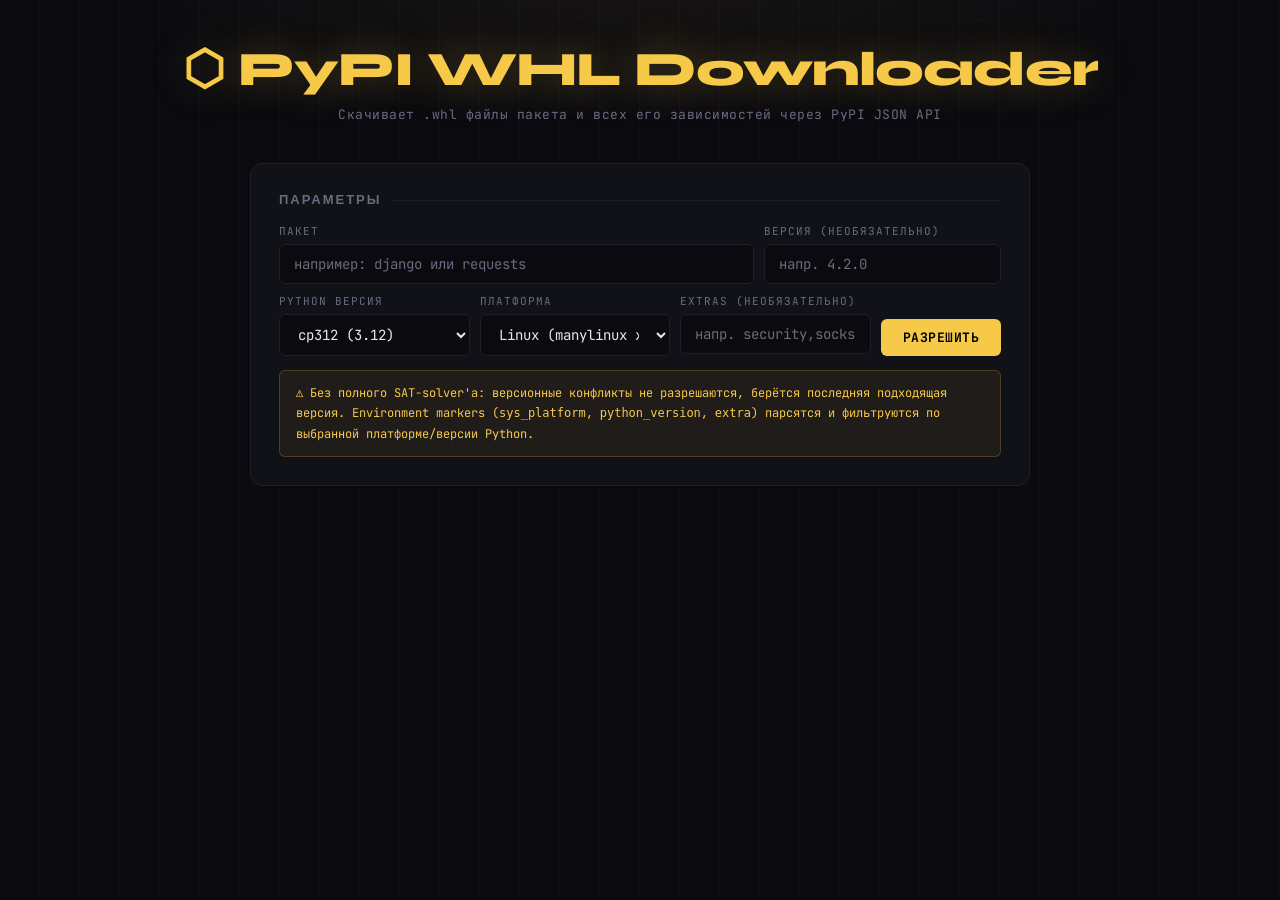
<file: pypi-downloader-1.html>
<!DOCTYPE html>
<html lang="en">
<head>
<meta charset="UTF-8">
<meta name="viewport" content="width=device-width, initial-scale=1.0">
<title>PyPI WHL Downloader</title>
<style>
  @import url('https://fonts.googleapis.com/css2?family=JetBrains+Mono:wght@400;600;700&family=Syne:wght@700;800&display=swap');

  *, *::before, *::after { box-sizing: border-box; margin: 0; padding: 0; }

  :root {
    --bg: #0a0a0f;
    --surface: #111118;
    --border: #1e1e2e;
    --accent: #f7c948;
    --accent2: #4af7b0;
    --danger: #f74a4a;
    --text: #e8e8f0;
    --muted: #6b6b80;
    --mono: 'JetBrains Mono', monospace;
    --sans: 'Syne', sans-serif;
  }

  body {
    background: var(--bg);
    color: var(--text);
    font-family: var(--mono);
    min-height: 100vh;
    display: flex;
    flex-direction: column;
    align-items: center;
    padding: 40px 20px;
    background-image:
      radial-gradient(ellipse 80% 40% at 50% -10%, rgba(247,201,72,0.08) 0%, transparent 60%),
      repeating-linear-gradient(0deg, transparent, transparent 39px, rgba(255,255,255,0.015) 39px, rgba(255,255,255,0.015) 40px),
      repeating-linear-gradient(90deg, transparent, transparent 39px, rgba(255,255,255,0.015) 39px, rgba(255,255,255,0.015) 40px);
  }

  .header {
    text-align: center;
    margin-bottom: 40px;
  }

  .header h1 {
    font-family: var(--sans);
    font-size: clamp(28px, 5vw, 48px);
    font-weight: 800;
    letter-spacing: -1px;
    color: var(--accent);
    text-shadow: 0 0 40px rgba(247,201,72,0.3);
  }

  .header p {
    color: var(--muted);
    font-size: 13px;
    margin-top: 8px;
    letter-spacing: 0.5px;
  }

  .card {
    background: var(--surface);
    border: 1px solid var(--border);
    border-radius: 12px;
    padding: 28px;
    width: 100%;
    max-width: 780px;
    margin-bottom: 20px;
  }

  .input-row {
    display: flex;
    gap: 10px;
    flex-wrap: wrap;
  }

  .input-group {
    display: flex;
    flex-direction: column;
    gap: 6px;
    flex: 1;
    min-width: 160px;
  }

  label {
    font-size: 11px;
    color: var(--muted);
    text-transform: uppercase;
    letter-spacing: 1px;
  }

  input, select {
    background: var(--bg);
    border: 1px solid var(--border);
    border-radius: 6px;
    color: var(--text);
    font-family: var(--mono);
    font-size: 14px;
    padding: 10px 14px;
    outline: none;
    transition: border-color 0.2s;
    width: 100%;
  }

  input:focus, select:focus {
    border-color: var(--accent);
    box-shadow: 0 0 0 3px rgba(247,201,72,0.1);
  }

  input::placeholder { color: var(--muted); }

  .btn {
    background: var(--accent);
    color: #000;
    border: none;
    border-radius: 6px;
    font-family: var(--mono);
    font-size: 13px;
    font-weight: 700;
    padding: 10px 22px;
    cursor: pointer;
    letter-spacing: 0.5px;
    text-transform: uppercase;
    align-self: flex-end;
    transition: all 0.15s;
    white-space: nowrap;
  }

  .btn:hover { background: #ffe07a; transform: translateY(-1px); }
  .btn:active { transform: translateY(0); }
  .btn:disabled { background: #3a3a20; color: var(--muted); cursor: not-allowed; transform: none; }

  .btn-sm {
    background: transparent;
    border: 1px solid var(--border);
    color: var(--accent2);
    font-size: 11px;
    padding: 5px 12px;
    border-radius: 4px;
    cursor: pointer;
    font-family: var(--mono);
    text-transform: uppercase;
    letter-spacing: 0.5px;
    transition: all 0.15s;
  }
  .btn-sm:hover { border-color: var(--accent2); background: rgba(74,247,176,0.07); }

  .btn-dl {
    background: transparent;
    border: 1px solid var(--accent2);
    color: var(--accent2);
    font-size: 11px;
    padding: 4px 10px;
    border-radius: 4px;
    cursor: pointer;
    font-family: var(--mono);
    transition: all 0.15s;
  }
  .btn-dl:hover { background: rgba(74,247,176,0.12); }

  .section-title {
    font-family: var(--sans);
    font-size: 13px;
    font-weight: 700;
    color: var(--muted);
    text-transform: uppercase;
    letter-spacing: 2px;
    margin-bottom: 16px;
    display: flex;
    align-items: center;
    gap: 10px;
  }

  .section-title::after {
    content: '';
    flex: 1;
    height: 1px;
    background: var(--border);
  }

  #log {
    background: var(--bg);
    border: 1px solid var(--border);
    border-radius: 6px;
    padding: 14px;
    font-size: 12px;
    line-height: 1.8;
    max-height: 220px;
    overflow-y: auto;
    color: var(--muted);
  }

  #log::-webkit-scrollbar { width: 4px; }
  #log::-webkit-scrollbar-track { background: transparent; }
  #log::-webkit-scrollbar-thumb { background: var(--border); border-radius: 2px; }

  .log-info { color: var(--muted); }
  .log-ok { color: var(--accent2); }
  .log-warn { color: var(--accent); }
  .log-err { color: var(--danger); }
  .log-head { color: var(--text); font-weight: 600; }

  .pkg-list {
    display: flex;
    flex-direction: column;
    gap: 8px;
    max-height: 360px;
    overflow-y: auto;
    padding-right: 4px;
  }

  .pkg-list::-webkit-scrollbar { width: 4px; }
  .pkg-list::-webkit-scrollbar-track { background: transparent; }
  .pkg-list::-webkit-scrollbar-thumb { background: var(--border); border-radius: 2px; }

  .pkg-item {
    display: flex;
    align-items: center;
    gap: 12px;
    background: var(--bg);
    border: 1px solid var(--border);
    border-radius: 6px;
    padding: 10px 14px;
    transition: border-color 0.15s;
  }

  .pkg-item:hover { border-color: #2e2e3e; }

  .pkg-name {
    flex: 1;
    font-size: 13px;
    color: var(--text);
    min-width: 0;
    overflow: hidden;
    text-overflow: ellipsis;
    white-space: nowrap;
  }

  .pkg-name span {
    color: var(--muted);
    font-size: 11px;
    margin-left: 6px;
  }

  .pkg-size {
    font-size: 11px;
    color: var(--muted);
    white-space: nowrap;
  }

  .badge {
    font-size: 10px;
    padding: 2px 7px;
    border-radius: 3px;
    text-transform: uppercase;
    letter-spacing: 0.5px;
    white-space: nowrap;
  }

  .badge-whl { background: rgba(74,247,176,0.12); color: var(--accent2); border: 1px solid rgba(74,247,176,0.25); }
  .badge-tar { background: rgba(247,201,72,0.12); color: var(--accent); border: 1px solid rgba(247,201,72,0.25); }
  .badge-dep { background: rgba(100,100,130,0.15); color: var(--muted); border: 1px solid var(--border); }

  .toolbar {
    display: flex;
    align-items: center;
    justify-content: space-between;
    gap: 10px;
    margin-bottom: 14px;
    flex-wrap: wrap;
  }

  .count-badge {
    background: rgba(247,201,72,0.12);
    color: var(--accent);
    border: 1px solid rgba(247,201,72,0.2);
    border-radius: 20px;
    padding: 3px 10px;
    font-size: 11px;
  }

  .empty {
    text-align: center;
    padding: 32px;
    color: var(--muted);
    font-size: 13px;
  }

  .warning-box {
    background: rgba(247,201,72,0.06);
    border: 1px solid rgba(247,201,72,0.2);
    border-radius: 6px;
    padding: 12px 16px;
    font-size: 12px;
    color: var(--accent);
    margin-top: 14px;
    line-height: 1.7;
  }

  .spinner {
    display: inline-block;
    width: 12px; height: 12px;
    border: 2px solid var(--border);
    border-top-color: var(--accent);
    border-radius: 50%;
    animation: spin 0.7s linear infinite;
    vertical-align: middle;
    margin-right: 6px;
  }

  @keyframes spin { to { transform: rotate(360deg); } }

  .progress-bar-wrap {
    background: var(--border);
    border-radius: 3px;
    height: 3px;
    margin-top: 14px;
    overflow: hidden;
    display: none;
  }

  .progress-bar {
    height: 100%;
    background: linear-gradient(90deg, var(--accent2), var(--accent));
    border-radius: 3px;
    transition: width 0.3s ease;
    width: 0%;
  }
</style>
</head>
<body>

<div class="header">
  <h1>⬡ PyPI WHL Downloader</h1>
  <p>Скачивает .whl файлы пакета и всех его зависимостей через PyPI JSON API</p>
</div>

<div class="card">
  <div class="section-title">Параметры</div>
  <div class="input-row">
    <div class="input-group" style="flex:2">
      <label>Пакет</label>
      <input id="pkgInput" type="text" placeholder="например: django или requests" />
    </div>
    <div class="input-group" style="flex:1">
      <label>Версия (необязательно)</label>
      <input id="versionInput" type="text" placeholder="напр. 4.2.0" />
    </div>
  </div>
  <div class="input-row" style="margin-top:10px">
    <div class="input-group">
      <label>Python версия</label>
      <select id="pyVer">
        <option value="cp313">cp313 (3.13)</option>
        <option value="cp312" selected>cp312 (3.12)</option>
        <option value="cp311">cp311 (3.11)</option>
        <option value="cp310">cp310 (3.10)</option>
        <option value="cp39">cp39 (3.9)</option>
        <option value="cp38">cp38 (3.8)</option>
      </select>
    </div>
    <div class="input-group">
      <label>Платформа</label>
      <select id="platform">
        <option value="win">Windows (win_amd64)</option>
        <option value="linux" selected>Linux (manylinux x86_64)</option>
        <option value="mac">macOS (macosx x86_64)</option>
        <option value="any">Любая (pure)</option>
      </select>
    </div>
    <div class="input-group">
      <label>Extras (необязательно)</label>
      <input id="extrasInput" type="text" placeholder="напр. security,socks" />
    </div>
    <button class="btn" id="resolveBtn" onclick="startResolve()">Разрешить</button>
  </div>

  <div class="warning-box">
    ⚠ Без полного SAT-solver'а: версионные конфликты не разрешаются, берётся последняя подходящая версия.
    Environment markers (<code>sys_platform</code>, <code>python_version</code>, <code>extra</code>) парсятся
    и фильтруются по выбранной платформе/версии Python.
  </div>

  <div class="progress-bar-wrap" id="progressWrap">
    <div class="progress-bar" id="progressBar"></div>
  </div>
</div>

<div class="card" id="logCard" style="display:none">
  <div class="section-title">Лог</div>
  <div id="log"></div>
</div>

<div class="card" id="resultsCard" style="display:none">
  <div class="toolbar">
    <div style="display:flex;align-items:center;gap:10px">
      <div class="section-title" style="margin:0">Файлы</div>
      <span class="count-badge" id="countBadge">0</span>
    </div>
    <div style="display:flex;gap:8px;flex-wrap:wrap">
      <button class="btn-sm" onclick="downloadAll()">↓ Скачать все</button>
      <button class="btn-sm" onclick="clearResults()" style="color:var(--muted)">✕ Очистить</button>
    </div>
  </div>
  <div class="pkg-list" id="pkgList">
    <div class="empty">Пока ничего нет</div>
  </div>
</div>

<script>
const PYPI_API = 'https://pypi.org/pypi';

let resolvedPackages = [];
let visitedNames = new Set(); // track by normalized name only (no version) to avoid duplicates
let total = 0;
let done = 0;

// ─── Logging ───────────────────────────────────────────────────────────────

function log(msg, type = 'info') {
  const el = document.getElementById('log');
  const line = document.createElement('div');
  line.className = 'log-' + type;
  line.innerHTML = msg;
  el.appendChild(line);
  el.scrollTop = el.scrollHeight;
}

function setProgress(val) {
  document.getElementById('progressBar').style.width = val + '%';
}

// ─── Environment context (for marker evaluation) ───────────────────────────

function buildEnvContext(pyVerTag, platform, requestedExtras) {
  // pyVerTag: 'cp312' → python_version = '3.12', python_full_version = '3.12.0'
  const pyNum = pyVerTag.replace('cp', '');
  const major = pyNum[0];
  const minor = pyNum.slice(1);
  const pyVersion = `${major}.${minor}`;

  const sysMap = {
    win:   'win32',
    linux: 'linux',
    mac:   'darwin',
    any:   'linux',
  };
  const osMap = {
    win:   'nt',
    linux: 'posix',
    mac:   'posix',
    any:   'posix',
  };
  const implMap = {
    win:   'cpython',
    linux: 'cpython',
    mac:   'cpython',
    any:   'cpython',
  };

  return {
    python_version: pyVersion,
    python_full_version: `${pyVersion}.0`,
    implementation_name: implMap[platform] || 'cpython',
    implementation_version: `${pyVersion}.0`,
    sys_platform: sysMap[platform] || 'linux',
    os_name: osMap[platform] || 'posix',
    platform_machine: platform === 'win' ? 'AMD64' : 'x86_64',
    platform_system: platform === 'win' ? 'Windows' : platform === 'mac' ? 'Darwin' : 'Linux',
    platform_python_implementation: 'CPython',
    extras: requestedExtras, // set of active extras
  };
}

// ─── Marker parser/evaluator ───────────────────────────────────────────────
// Supports: and, or, not, parentheses, ==, !=, <, >, <=, >=, in, not in
// Variables: sys_platform, python_version, python_full_version, os_name,
//            platform_machine, platform_system, implementation_name,
//            platform_python_implementation, extra

function tokenizeMarker(s) {
  const tokens = [];
  let i = 0;
  while (i < s.length) {
    if (/\s/.test(s[i])) { i++; continue; }
    // quoted string
    if (s[i] === '"' || s[i] === "'") {
      const q = s[i++];
      let val = '';
      while (i < s.length && s[i] !== q) val += s[i++];
      i++; // closing quote
      tokens.push({ type: 'string', val });
      continue;
    }
    // parens
    if (s[i] === '(' || s[i] === ')') {
      tokens.push({ type: 'paren', val: s[i++] });
      continue;
    }
    // operators and keywords (greedy)
    const rest = s.slice(i);
    const opMatch = rest.match(/^(not\s+in|not|and|or|===|~=|==|!=|<=|>=|<|>)/);
    if (opMatch) {
      const op = opMatch[1].replace(/\s+/, ' ').trim();
      tokens.push({ type: 'op', val: op });
      i += opMatch[1].length;
      continue;
    }
    // identifier
    const idMatch = rest.match(/^[A-Za-z_][A-Za-z0-9_\.]*/);
    if (idMatch) {
      tokens.push({ type: 'id', val: idMatch[0] });
      i += idMatch[0].length;
      continue;
    }
    i++; // skip unknown
  }
  return tokens;
}

function parseMarkerExpr(tokens, env) {
  // Recursive descent: or → and → not → atom
  let pos = 0;

  function peek() { return tokens[pos]; }
  function consume() { return tokens[pos++]; }

  function parseOr() {
    let left = parseAnd();
    while (peek() && peek().type === 'op' && peek().val === 'or') {
      consume();
      const right = parseAnd();
      left = left || right;
    }
    return left;
  }

  function parseAnd() {
    let left = parseNot();
    while (peek() && peek().type === 'op' && peek().val === 'and') {
      consume();
      const right = parseNot();
      left = left && right;
    }
    return left;
  }

  function parseNot() {
    if (peek() && peek().type === 'op' && peek().val === 'not') {
      consume();
      return !parseNot();
    }
    return parseAtom();
  }

  function parseAtom() {
    if (peek() && peek().type === 'paren' && peek().val === '(') {
      consume(); // (
      const val = parseOr();
      if (peek() && peek().type === 'paren' && peek().val === ')') consume(); // )
      return val;
    }
    // comparison: lhs op rhs
    const lhsTok = consume();
    const opTok = consume();
    const rhsTok = consume();
    if (!lhsTok || !opTok || !rhsTok) return true;

    const lhs = resolveVal(lhsTok, env);
    const rhs = resolveVal(rhsTok, env);
    const op = opTok.val;

    return evalOp(lhs, op, rhs, env);
  }

  function resolveVal(tok, env) {
    if (!tok) return '';
    if (tok.type === 'string') return tok.val;
    if (tok.type === 'id') {
      const k = tok.val;
      if (k in env) return env[k];
      return k;
    }
    return tok.val || '';
  }

  function evalOp(lhs, op, rhs, env) {
    switch (op) {
      case '==': return lhs === rhs;
      case '!=': return lhs !== rhs;
      case '===': return lhs === rhs;
      case '<':  return versionCompare(lhs, rhs) < 0;
      case '>':  return versionCompare(lhs, rhs) > 0;
      case '<=': return versionCompare(lhs, rhs) <= 0;
      case '>=': return versionCompare(lhs, rhs) >= 0;
      case '~=': return versionCompatible(lhs, rhs);
      case 'in':     return rhs.includes(lhs);
      case 'not in': return !rhs.includes(lhs);
      default: return true;
    }
  }

  try {
    return parseOr();
  } catch(e) {
    return true; // on parse error, include the dep
  }
}

function versionParts(v) {
  return String(v).split('.').map(p => parseInt(p, 10) || 0);
}

function versionCompare(a, b) {
  const pa = versionParts(a), pb = versionParts(b);
  const len = Math.max(pa.length, pb.length);
  for (let i = 0; i < len; i++) {
    const diff = (pa[i] || 0) - (pb[i] || 0);
    if (diff !== 0) return diff;
  }
  return 0;
}

function versionCompatible(installed, spec) {
  // ~= X.Y means >= X.Y, == X.*
  const parts = versionParts(spec);
  parts.pop();
  const prefix = parts.join('.');
  return versionCompare(installed, spec) >= 0 &&
    String(installed).startsWith(prefix);
}

function evaluateMarker(markerStr, env) {
  if (!markerStr || !markerStr.trim()) return true;
  const tokens = tokenizeMarker(markerStr.trim());
  return parseMarkerExpr(tokens, env);
}

// ─── requires_dist parser ──────────────────────────────────────────────────
// Format: "PackageName[extra1,extra2] (>=1.0,<2.0) ; marker"

function parseRequiresDist(requires, env) {
  if (!requires) return [];
  const result = [];

  for (const req of requires) {
    const r = req.trim();
    if (!r) continue;

    // Split on ';' to get marker
    const semiIdx = r.indexOf(';');
    const depPart = semiIdx >= 0 ? r.slice(0, semiIdx).trim() : r;
    const markerPart = semiIdx >= 0 ? r.slice(semiIdx + 1).trim() : '';

    // Evaluate marker — include if true or no marker
    if (markerPart && !evaluateMarker(markerPart, env)) {
      continue; // this dep doesn't apply to our environment
    }

    // Parse dep part: Name[extras] (version_spec)
    // Regex: name, optional [extras], optional version constraint
    const m = depPart.match(/^([A-Za-z0-9_\-\.]+)(?:\[([^\]]*)\])?(?:\s*\(([^)]*)\)|\s*([^;\s][^;]*))?/);
    if (!m) continue;

    const name = m[1].toLowerCase().replace(/_/g, '-');
    const depExtras = m[2] ? m[2].split(',').map(e => e.trim()) : [];
    // version constraint (inside parens or bare)
    const versionConstraint = (m[3] || m[4] || '').trim();

    // Try to extract pinned version ==X.Y.Z
    let version = null;
    const pinned = versionConstraint.match(/(?:^|,)\s*==\s*([^\s,]+)/);
    if (pinned) version = pinned[1];

    result.push({ name, version, extras: depExtras, versionConstraint });
  }

  return result;
}

// ─── PyPI API ──────────────────────────────────────────────────────────────

async function fetchPackageInfo(name, version) {
  // /pypi/{name}/{version}/json  or  /pypi/{name}/json for latest
  const url = version
    ? `${PYPI_API}/${encodeURIComponent(name)}/${encodeURIComponent(version)}/json`
    : `${PYPI_API}/${encodeURIComponent(name)}/json`;
  const resp = await fetch(url);
  if (!resp.ok) throw new Error(`HTTP ${resp.status}`);
  return resp.json();
}

// ─── WHL picker ───────────────────────────────────────────────────────────

function pickBestFile(urls, pyVer, platform) {
  const platPats = {
    win:   ['win_amd64', 'win32'],
    linux: ['manylinux2014_x86_64', 'manylinux_2_17_x86_64', 'manylinux_2_28_x86_64',
            'manylinux1_x86_64', 'linux_x86_64'],
    mac:   ['macosx_10_9_x86_64', 'macosx_11_0_x86_64', 'macosx_12_0_x86_64',
            'macosx_13_0_x86_64', 'macosx_14_0_x86_64'],
    any:   [],
  }[platform] || [];

  const pyMaj = pyVer[0] === 'c' ? pyVer : pyVer; // e.g. cp312

  const whls = urls.filter(u => u.filename.endsWith('.whl'));

  function scoreWhl(whl) {
    const f = whl.filename;
    // parts: name-version-pythontag-abitag-platformtag.whl
    const parts = f.replace('.whl', '').split('-');
    if (parts.length < 5) return 0;
    const pyTag = parts[2];   // e.g. cp312, py3, py2.py3
    const abiTag = parts[3];  // e.g. cp312, abi3, none
    const platTag = parts[4]; // e.g. win_amd64, manylinux..., any

    const isAny = platTag === 'any';
    const platMatch = isAny || platPats.some(p => platTag.includes(p));
    if (!platMatch) return 0;

    // Python tag matching
    const pyTags = pyTag.split('.');
    const isPureAny = pyTags.some(t => t === 'py3' || t === 'py2' || t.startsWith('py'));
    const isExactPy = pyTags.some(t => t === pyMaj);
    const isAbi3 = abiTag === 'abi3';

    let score = 0;
    if (isAny) score += 1;        // pure python, any platform
    else score += 10;             // platform-specific

    if (isPureAny) score += 5;
    else if (isAbi3) score += 15;
    else if (isExactPy) score += 20;
    else return 0; // wrong python version, skip

    return score;
  }

  const scored = whls.map(w => ({ w, s: scoreWhl(w) })).filter(x => x.s > 0);
  if (scored.length) {
    scored.sort((a, b) => b.s - a.s);
    return { file: scored[0].w, type: 'whl' };
  }

  // Fallback to sdist
  const sdist = urls.find(u => u.filename.endsWith('.tar.gz'))
    || urls.find(u => u.filename.endsWith('.zip'))
    || urls[0];
  if (sdist) return { file: sdist, type: 'sdist' };

  return null;
}

// ─── UI helpers ───────────────────────────────────────────────────────────

function formatSize(bytes) {
  if (!bytes) return '?';
  if (bytes < 1024) return bytes + ' B';
  if (bytes < 1024 * 1024) return (bytes / 1024).toFixed(1) + ' KB';
  return (bytes / 1024 / 1024).toFixed(1) + ' MB';
}

function addPackageToUI(pkg) {
  const list = document.getElementById('pkgList');
  const empty = list.querySelector('.empty');
  if (empty) empty.remove();

  const item = document.createElement('div');
  item.className = 'pkg-item';

  const isWhl = pkg.filename.endsWith('.whl');
  const badgeClass = isWhl ? 'badge-whl' : 'badge-tar';
  const badgeText = isWhl ? '.whl' : '.sdist';
  const depBadge = pkg.isDep ? `<span class="badge badge-dep">dep</span>` : '';

  // Escape for inline handler
  const safeUrl = pkg.url.replace(/'/g, "\\'");
  const safeFn = pkg.filename.replace(/'/g, "\\'");

  item.innerHTML = `
    <span class="badge ${badgeClass}">${badgeText}</span>
    ${depBadge}
    <span class="pkg-name">${pkg.packageName}<span>v${pkg.version}</span></span>
    <span class="pkg-size">${formatSize(pkg.size)}</span>
    <button class="btn-dl" onclick="downloadFile('${safeUrl}', '${safeFn}')">↓</button>
  `;

  list.appendChild(item);
  document.getElementById('countBadge').textContent = resolvedPackages.length;
}

function downloadFile(url, filename) {
  const a = document.createElement('a');
  a.href = url;
  a.download = filename;
  a.target = '_blank';
  document.body.appendChild(a);
  a.click();
  document.body.removeChild(a);
}

async function downloadAll() {
  if (!resolvedPackages.length) return;
  log(`⬇ Начинаем скачивание ${resolvedPackages.length} файлов...`, 'head');
  for (let i = 0; i < resolvedPackages.length; i++) {
    const pkg = resolvedPackages[i];
    await new Promise(r => setTimeout(r, 350 * i));
    downloadFile(pkg.url, pkg.filename);
    log(`  [${i+1}/${resolvedPackages.length}] ${pkg.filename}`, 'ok');
  }
}

function clearResults() {
  resolvedPackages = [];
  visitedNames.clear();
  document.getElementById('pkgList').innerHTML = '<div class="empty">Пока ничего нет</div>';
  document.getElementById('countBadge').textContent = '0';
  document.getElementById('logCard').style.display = 'none';
  document.getElementById('log').innerHTML = '';
  document.getElementById('resultsCard').style.display = 'none';
  document.getElementById('progressWrap').style.display = 'none';
}

// ─── Main resolve loop ────────────────────────────────────────────────────

async function startResolve() {
  const pkgName = document.getElementById('pkgInput').value.trim();
  if (!pkgName) return;

  const versionRaw = document.getElementById('versionInput').value.trim() || null;
  const pyVer = document.getElementById('pyVer').value;
  const platform = document.getElementById('platform').value;
  const extrasRaw = document.getElementById('extrasInput').value.trim();
  const requestedExtras = new Set(extrasRaw ? extrasRaw.split(',').map(e => e.trim()).filter(Boolean) : []);

  const normalizedName = pkgName.toLowerCase().replace(/[_\.]/g, '-');

  // Build env context for marker evaluation
  const env = buildEnvContext(pyVer, platform, requestedExtras);

  // Reset state
  resolvedPackages = [];
  visitedNames.clear();
  document.getElementById('pkgList').innerHTML = '<div class="empty">Пока ничего нет</div>';
  document.getElementById('countBadge').textContent = '0';
  document.getElementById('log').innerHTML = '';
  document.getElementById('logCard').style.display = 'block';
  document.getElementById('resultsCard').style.display = 'block';
  document.getElementById('progressWrap').style.display = 'block';
  setProgress(0);

  const btn = document.getElementById('resolveBtn');
  btn.disabled = true;
  btn.innerHTML = '<span class="spinner"></span>Разрешение...';

  log(`Платформа: sys_platform=${env.sys_platform}, python_version=${env.python_version}, os_name=${env.os_name}`, 'info');
  if (requestedExtras.size) log(`Extras: ${[...requestedExtras].join(', ')}`, 'info');

  // Queue: { name, version, isDep, extras }
  // extras here = extras requested FOR this package (affects marker `extra == "..."`)
  const toResolve = [{ name: normalizedName, version: versionRaw, isDep: false, activeExtras: requestedExtras }];
  total = 1; done = 0;

  while (toResolve.length) {
    const { name, version, isDep, activeExtras } = toResolve.shift();

    // Normalize name
    const normName = name.toLowerCase().replace(/[_\.]/g, '-');

    // Deduplicate by name only (first one wins — simplified resolver)
    if (visitedNames.has(normName)) {
      done++;
      setProgress(Math.round(done / Math.max(total, 1) * 100));
      continue;
    }
    visitedNames.add(normName);

    log(`→ <span style="color:var(--text)">${normName}${version ? ' ==' + version : ''}</span>`, 'info');

    let info;
    try {
      info = await fetchPackageInfo(normName, version);
    } catch(e) {
      log(`  ✗ Не удалось: ${e.message}`, 'err');
      done++;
      setProgress(Math.round(done / Math.max(total, 1) * 100));
      continue;
    }

    const meta = info.info;
    const resolvedVersion = meta.version;
    const urls = info.urls || [];

    log(`  ✓ ${meta.name} ${resolvedVersion}`, 'ok');

    // Pick best file
    const picked = pickBestFile(urls, pyVer, platform);
    if (picked) {
      const pkgData = {
        packageName: meta.name,
        version: resolvedVersion,
        filename: picked.file.filename,
        url: picked.file.url,
        size: picked.file.size,
        isDep,
      };
      resolvedPackages.push(pkgData);
      addPackageToUI(pkgData);

      if (picked.type === 'sdist') {
        log(`  ⚠ .whl не найден для выбранной платформы/версии Python, берём sdist`, 'warn');
      }
    } else {
      log(`  ✗ Нет доступных файлов`, 'err');
    }

    // Parse and filter requires_dist with marker evaluation
    const requires = meta.requires_dist || [];

    // Build env with current package's active extras for marker evaluation
    const envWithExtras = { ...env, extra: '' }; // default no extra

    // First pass: collect deps without extra constraint
    // Second pass: if activeExtras set, also include deps gated by those extras

    let includedCount = 0;
    let skippedCount = 0;

    const parsedDeps = [];

    for (const req of requires) {
      const r = req.trim();
      if (!r) continue;

      const semiIdx = r.indexOf(';');
      const depPart = semiIdx >= 0 ? r.slice(0, semiIdx).trim() : r;
      const markerPart = semiIdx >= 0 ? r.slice(semiIdx + 1).trim() : '';

      // Check if marker references 'extra'
      const hasExtraMarker = markerPart.includes('extra');

      let include = false;
      if (!markerPart) {
        include = true;
      } else if (hasExtraMarker) {
        // Evaluate for each active extra
        for (const ex of activeExtras) {
          const envEx = { ...env, extra: ex };
          if (evaluateMarker(markerPart, envEx)) {
            include = true;
            break;
          }
        }
        // If no extras requested, skip extra-gated deps
      } else {
        // No extra in marker — evaluate normally
        include = evaluateMarker(markerPart, envWithExtras);
      }

      if (!include) {
        skippedCount++;
        continue;
      }

      // Parse dep spec
      const m = depPart.match(/^([A-Za-z0-9_\-\.]+)(?:\[([^\]]*)\])?(?:\s*\(([^)]*)\)|\s*([><=!~][^;]*))?/);
      if (!m) continue;

      const depName = m[1].toLowerCase().replace(/[_\.]/g, '-');
      const depExtras = m[2] ? new Set(m[2].split(',').map(e => e.trim())) : new Set();
      const versionSpec = (m[3] || m[4] || '').trim();

      // Try to extract pinned version
      let depVersion = null;
      const pinMatch = versionSpec.match(/(?:^|,)\s*==\s*([^\s,]+)/);
      if (pinMatch) depVersion = pinMatch[1];

      if (!visitedNames.has(depName)) {
        parsedDeps.push({ name: depName, version: depVersion, isDep: true, activeExtras: depExtras });
        includedCount++;
      }
    }

    if (skippedCount > 0 || includedCount > 0) {
      log(`  Зависимостей: +${includedCount} включено, ${skippedCount} пропущено (маркеры)`, 'info');
    }

    for (const dep of parsedDeps) {
      if (!visitedNames.has(dep.name)) {
        toResolve.push(dep);
        total++;
      }
    }

    done++;
    setProgress(Math.round(done / Math.max(total, 1) * 100));
  }

  log(`━━━ Готово: ${resolvedPackages.length} файлов ━━━`, 'head');
  setProgress(100);

  btn.disabled = false;
  btn.innerHTML = 'Разрешить';
}

// Enter to resolve
document.getElementById('pkgInput').addEventListener('keydown', e => { if (e.key === 'Enter') startResolve(); });
document.getElementById('versionInput').addEventListener('keydown', e => { if (e.key === 'Enter') startResolve(); });
</script>
</body>
</html>
</file>
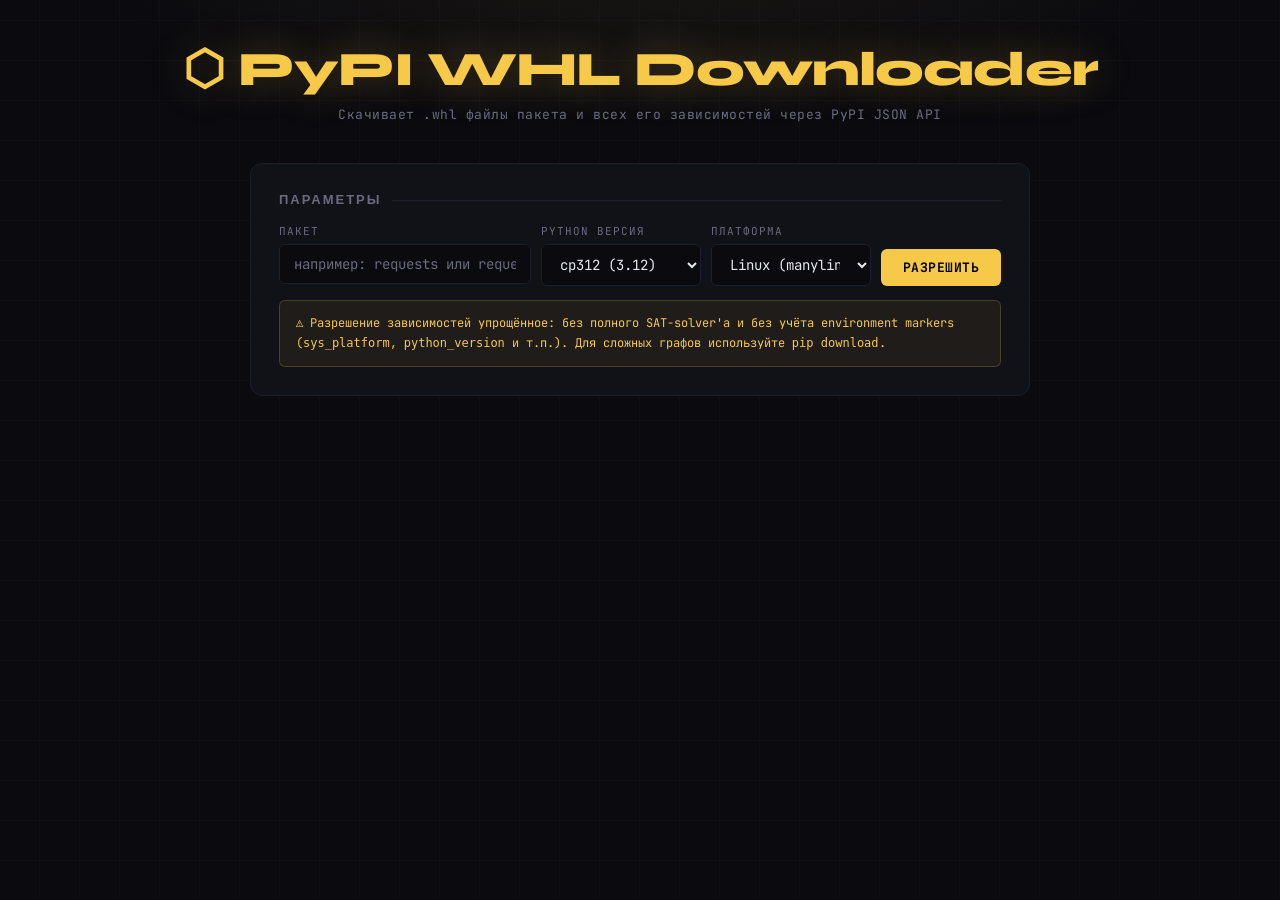
<file: pypi-downloader.html>
<!DOCTYPE html>
<html lang="en">
<head>
<meta charset="UTF-8">
<meta name="viewport" content="width=device-width, initial-scale=1.0">
<title>PyPI WHL Downloader</title>
<style>
  @import url('https://fonts.googleapis.com/css2?family=JetBrains+Mono:wght@400;600;700&family=Syne:wght@700;800&display=swap');

  *, *::before, *::after { box-sizing: border-box; margin: 0; padding: 0; }

  :root {
    --bg: #0a0a0f;
    --surface: #111118;
    --border: #1e1e2e;
    --accent: #f7c948;
    --accent2: #4af7b0;
    --danger: #f74a4a;
    --text: #e8e8f0;
    --muted: #6b6b80;
    --mono: 'JetBrains Mono', monospace;
    --sans: 'Syne', sans-serif;
  }

  body {
    background: var(--bg);
    color: var(--text);
    font-family: var(--mono);
    min-height: 100vh;
    display: flex;
    flex-direction: column;
    align-items: center;
    padding: 40px 20px;
    background-image:
      radial-gradient(ellipse 80% 40% at 50% -10%, rgba(247,201,72,0.08) 0%, transparent 60%),
      repeating-linear-gradient(0deg, transparent, transparent 39px, rgba(255,255,255,0.015) 39px, rgba(255,255,255,0.015) 40px),
      repeating-linear-gradient(90deg, transparent, transparent 39px, rgba(255,255,255,0.015) 39px, rgba(255,255,255,0.015) 40px);
  }

  .header {
    text-align: center;
    margin-bottom: 40px;
  }

  .header h1 {
    font-family: var(--sans);
    font-size: clamp(28px, 5vw, 48px);
    font-weight: 800;
    letter-spacing: -1px;
    color: var(--accent);
    text-shadow: 0 0 40px rgba(247,201,72,0.3);
  }

  .header p {
    color: var(--muted);
    font-size: 13px;
    margin-top: 8px;
    letter-spacing: 0.5px;
  }

  .card {
    background: var(--surface);
    border: 1px solid var(--border);
    border-radius: 12px;
    padding: 28px;
    width: 100%;
    max-width: 780px;
    margin-bottom: 20px;
  }

  .input-row {
    display: flex;
    gap: 10px;
    flex-wrap: wrap;
  }

  .input-group {
    display: flex;
    flex-direction: column;
    gap: 6px;
    flex: 1;
    min-width: 160px;
  }

  label {
    font-size: 11px;
    color: var(--muted);
    text-transform: uppercase;
    letter-spacing: 1px;
  }

  input, select {
    background: var(--bg);
    border: 1px solid var(--border);
    border-radius: 6px;
    color: var(--text);
    font-family: var(--mono);
    font-size: 14px;
    padding: 10px 14px;
    outline: none;
    transition: border-color 0.2s;
    width: 100%;
  }

  input:focus, select:focus {
    border-color: var(--accent);
    box-shadow: 0 0 0 3px rgba(247,201,72,0.1);
  }

  input::placeholder { color: var(--muted); }

  .btn {
    background: var(--accent);
    color: #000;
    border: none;
    border-radius: 6px;
    font-family: var(--mono);
    font-size: 13px;
    font-weight: 700;
    padding: 10px 22px;
    cursor: pointer;
    letter-spacing: 0.5px;
    text-transform: uppercase;
    align-self: flex-end;
    transition: all 0.15s;
    white-space: nowrap;
  }

  .btn:hover { background: #ffe07a; transform: translateY(-1px); }
  .btn:active { transform: translateY(0); }
  .btn:disabled { background: #3a3a20; color: var(--muted); cursor: not-allowed; transform: none; }

  .btn-sm {
    background: transparent;
    border: 1px solid var(--border);
    color: var(--accent2);
    font-size: 11px;
    padding: 5px 12px;
    border-radius: 4px;
    cursor: pointer;
    font-family: var(--mono);
    text-transform: uppercase;
    letter-spacing: 0.5px;
    transition: all 0.15s;
  }
  .btn-sm:hover { border-color: var(--accent2); background: rgba(74,247,176,0.07); }

  .btn-dl {
    background: transparent;
    border: 1px solid var(--accent2);
    color: var(--accent2);
    font-size: 11px;
    padding: 4px 10px;
    border-radius: 4px;
    cursor: pointer;
    font-family: var(--mono);
    transition: all 0.15s;
  }
  .btn-dl:hover { background: rgba(74,247,176,0.12); }

  .section-title {
    font-family: var(--sans);
    font-size: 13px;
    font-weight: 700;
    color: var(--muted);
    text-transform: uppercase;
    letter-spacing: 2px;
    margin-bottom: 16px;
    display: flex;
    align-items: center;
    gap: 10px;
  }

  .section-title::after {
    content: '';
    flex: 1;
    height: 1px;
    background: var(--border);
  }

  #log {
    background: var(--bg);
    border: 1px solid var(--border);
    border-radius: 6px;
    padding: 14px;
    font-size: 12px;
    line-height: 1.8;
    max-height: 220px;
    overflow-y: auto;
    color: var(--muted);
  }

  #log::-webkit-scrollbar { width: 4px; }
  #log::-webkit-scrollbar-track { background: transparent; }
  #log::-webkit-scrollbar-thumb { background: var(--border); border-radius: 2px; }

  .log-info { color: var(--muted); }
  .log-ok { color: var(--accent2); }
  .log-warn { color: var(--accent); }
  .log-err { color: var(--danger); }
  .log-head { color: var(--text); font-weight: 600; }

  .pkg-list {
    display: flex;
    flex-direction: column;
    gap: 8px;
    max-height: 360px;
    overflow-y: auto;
    padding-right: 4px;
  }

  .pkg-list::-webkit-scrollbar { width: 4px; }
  .pkg-list::-webkit-scrollbar-track { background: transparent; }
  .pkg-list::-webkit-scrollbar-thumb { background: var(--border); border-radius: 2px; }

  .pkg-item {
    display: flex;
    align-items: center;
    gap: 12px;
    background: var(--bg);
    border: 1px solid var(--border);
    border-radius: 6px;
    padding: 10px 14px;
    transition: border-color 0.15s;
  }

  .pkg-item:hover { border-color: #2e2e3e; }

  .pkg-name {
    flex: 1;
    font-size: 13px;
    color: var(--text);
    min-width: 0;
    overflow: hidden;
    text-overflow: ellipsis;
    white-space: nowrap;
  }

  .pkg-name span {
    color: var(--muted);
    font-size: 11px;
    margin-left: 6px;
  }

  .pkg-size {
    font-size: 11px;
    color: var(--muted);
    white-space: nowrap;
  }

  .badge {
    font-size: 10px;
    padding: 2px 7px;
    border-radius: 3px;
    text-transform: uppercase;
    letter-spacing: 0.5px;
    white-space: nowrap;
  }

  .badge-whl { background: rgba(74,247,176,0.12); color: var(--accent2); border: 1px solid rgba(74,247,176,0.25); }
  .badge-tar { background: rgba(247,201,72,0.12); color: var(--accent); border: 1px solid rgba(247,201,72,0.25); }
  .badge-dep { background: rgba(100,100,130,0.15); color: var(--muted); border: 1px solid var(--border); }

  .toolbar {
    display: flex;
    align-items: center;
    justify-content: space-between;
    gap: 10px;
    margin-bottom: 14px;
    flex-wrap: wrap;
  }

  .count-badge {
    background: rgba(247,201,72,0.12);
    color: var(--accent);
    border: 1px solid rgba(247,201,72,0.2);
    border-radius: 20px;
    padding: 3px 10px;
    font-size: 11px;
  }

  .empty {
    text-align: center;
    padding: 32px;
    color: var(--muted);
    font-size: 13px;
  }

  .warning-box {
    background: rgba(247,201,72,0.06);
    border: 1px solid rgba(247,201,72,0.2);
    border-radius: 6px;
    padding: 12px 16px;
    font-size: 12px;
    color: var(--accent);
    margin-top: 14px;
    line-height: 1.7;
  }

  .spinner {
    display: inline-block;
    width: 12px; height: 12px;
    border: 2px solid var(--border);
    border-top-color: var(--accent);
    border-radius: 50%;
    animation: spin 0.7s linear infinite;
    vertical-align: middle;
    margin-right: 6px;
  }

  @keyframes spin { to { transform: rotate(360deg); } }

  .progress-bar-wrap {
    background: var(--border);
    border-radius: 3px;
    height: 3px;
    margin-top: 14px;
    overflow: hidden;
    display: none;
  }

  .progress-bar {
    height: 100%;
    background: linear-gradient(90deg, var(--accent2), var(--accent));
    border-radius: 3px;
    transition: width 0.3s ease;
    width: 0%;
  }
</style>
</head>
<body>

<div class="header">
  <h1>⬡ PyPI WHL Downloader</h1>
  <p>Скачивает .whl файлы пакета и всех его зависимостей через PyPI JSON API</p>
</div>

<div class="card">
  <div class="section-title">Параметры</div>
  <div class="input-row">
    <div class="input-group" style="flex:2">
      <label>Пакет</label>
      <input id="pkgInput" type="text" placeholder="например: requests или requests==2.31.0" />
    </div>
    <div class="input-group">
      <label>Python версия</label>
      <select id="pyVer">
        <option value="cp313">cp313 (3.13)</option>
        <option value="cp312" selected>cp312 (3.12)</option>
        <option value="cp311">cp311 (3.11)</option>
        <option value="cp310">cp310 (3.10)</option>
        <option value="cp39">cp39 (3.9)</option>
        <option value="cp38">cp38 (3.8)</option>
      </select>
    </div>
    <div class="input-group">
      <label>Платформа</label>
      <select id="platform">
        <option value="win">Windows (win_amd64)</option>
        <option value="linux" selected>Linux (manylinux x86_64)</option>
        <option value="mac">macOS (macosx x86_64)</option>
        <option value="any">Любая (pure)</option>
      </select>
    </div>
    <button class="btn" id="resolveBtn" onclick="startResolve()">Разрешить</button>
  </div>

  <div class="warning-box">
    ⚠ Разрешение зависимостей упрощённое: без полного SAT-solver'а и без учёта environment markers
    (<code>sys_platform</code>, <code>python_version</code> и т.п.). Для сложных графов используйте
    <code>pip download</code>.
  </div>

  <div class="progress-bar-wrap" id="progressWrap">
    <div class="progress-bar" id="progressBar"></div>
  </div>
</div>

<div class="card" id="logCard" style="display:none">
  <div class="section-title">Лог</div>
  <div id="log"></div>
</div>

<div class="card" id="resultsCard" style="display:none">
  <div class="toolbar">
    <div style="display:flex;align-items:center;gap:10px">
      <div class="section-title" style="margin:0">Файлы</div>
      <span class="count-badge" id="countBadge">0</span>
    </div>
    <div style="display:flex;gap:8px;flex-wrap:wrap">
      <button class="btn-sm" onclick="downloadAll()">↓ Скачать все</button>
      <button class="btn-sm" onclick="clearResults()" style="color:var(--muted)">✕ Очистить</button>
    </div>
  </div>
  <div class="pkg-list" id="pkgList">
    <div class="empty">Пока ничего нет</div>
  </div>
</div>

<script>
const PYPI_API = 'https://pypi.org/pypi';

let resolvedPackages = [];
let visited = new Set();
let queue = [];
let total = 0;
let done = 0;

function log(msg, type = 'info') {
  const el = document.getElementById('log');
  const line = document.createElement('div');
  line.className = 'log-' + type;
  line.innerHTML = msg;
  el.appendChild(line);
  el.scrollTop = el.scrollHeight;
}

function setProgress(val) {
  document.getElementById('progressBar').style.width = val + '%';
}

function parsePkgSpec(spec) {
  const m = spec.match(/^([A-Za-z0-9_\-\.]+)(?:==([^\s,;]+))?/);
  if (!m) return null;
  return { name: m[1].toLowerCase().replace(/_/g, '-'), version: m[2] || null };
}

function parseDepsFromMeta(requires) {
  if (!requires) return [];
  return requires
    .map(r => r.trim())
    .filter(r => !r.includes(';'))  // skip env markers
    .map(r => parsePkgSpec(r))
    .filter(Boolean);
}

function pickWhl(urls, pyVer, platform) {
  // preference order: exact match → abi3 → none (pure)
  const platformPatterns = {
    win:   ['win_amd64', 'win32'],
    linux: ['manylinux2014_x86_64', 'manylinux_2_17_x86_64', 'manylinux1_x86_64', 'linux_x86_64'],
    mac:   ['macosx_10_9_x86_64', 'macosx_11_0_x86_64', 'macosx_12_0_x86_64'],
    any:   [],
  };

  const whls = urls.filter(u => u.filename.endsWith('.whl'));
  if (!whls.length) return null;

  const pyTag = pyVer; // e.g. cp312
  const abiTag = pyVer; // cp312
  const platPats = platformPatterns[platform] || [];

  // Score each whl
  function score(whl) {
    const f = whl.filename;
    // Pure python
    if (f.includes('-py3-none-any') || f.includes('-py2.py3-none-any')) return 10;
    // Specific python, pure
    if (f.includes(`-${pyTag}-none-any`)) return 20;
    // abi3 (stable ABI)
    const abi3 = f.includes('-abi3-');
    const platMatch = platPats.some(p => f.includes(p));
    if (abi3 && platMatch) return 50;
    // Exact match
    if (f.includes(`-${pyTag}-${abiTag}-`) && platMatch) return 100;
    if (platMatch) return 30;
    return 0;
  }

  const scored = whls.map(w => ({ ...w, score: score(w) })).filter(w => w.score > 0);
  if (!scored.length) {
    // fallback: take first pure-python or first whl
    const pure = whls.find(w => w.filename.includes('-none-any'));
    return pure || whls[0];
  }
  scored.sort((a, b) => b.score - a.score);
  return scored[0];
}

async function fetchPackageInfo(name, version) {
  const url = version
    ? `${PYPI_API}/${name}/${version}/json`
    : `${PYPI_API}/${name}/json`;
  const resp = await fetch(url);
  if (!resp.ok) throw new Error(`HTTP ${resp.status}`);
  return resp.json();
}

function formatSize(bytes) {
  if (!bytes) return '?';
  if (bytes < 1024) return bytes + ' B';
  if (bytes < 1024 * 1024) return (bytes / 1024).toFixed(1) + ' KB';
  return (bytes / 1024 / 1024).toFixed(1) + ' MB';
}

function addPackageToUI(pkg) {
  const list = document.getElementById('pkgList');
  const empty = list.querySelector('.empty');
  if (empty) empty.remove();

  const item = document.createElement('div');
  item.className = 'pkg-item';

  const isWhl = pkg.filename.endsWith('.whl');
  const badgeClass = isWhl ? 'badge-whl' : 'badge-tar';
  const badgeText = isWhl ? '.whl' : '.tar.gz';
  const depBadge = pkg.isDep ? `<span class="badge badge-dep">dep</span>` : '';

  item.innerHTML = `
    <span class="badge ${badgeClass}">${badgeText}</span>
    ${depBadge}
    <span class="pkg-name">${pkg.packageName}<span>v${pkg.version}</span></span>
    <span class="pkg-size">${formatSize(pkg.size)}</span>
    <button class="btn-dl" onclick="downloadFile('${pkg.url}', '${pkg.filename}')">↓</button>
  `;

  list.appendChild(item);
  document.getElementById('countBadge').textContent = resolvedPackages.length;
}

function downloadFile(url, filename) {
  // Use an anchor with download attribute
  const a = document.createElement('a');
  a.href = url;
  a.download = filename;
  a.target = '_blank';
  document.body.appendChild(a);
  a.click();
  document.body.removeChild(a);
}

async function downloadAll() {
  if (!resolvedPackages.length) return;
  log(`⬇ Начинаем скачивание ${resolvedPackages.length} файлов...`, 'head');
  for (let i = 0; i < resolvedPackages.length; i++) {
    const pkg = resolvedPackages[i];
    await new Promise(r => setTimeout(r, 300 * i)); // stagger to avoid browser blocking
    downloadFile(pkg.url, pkg.filename);
    log(`  [${i+1}/${resolvedPackages.length}] ${pkg.filename}`, 'ok');
  }
}

function clearResults() {
  resolvedPackages = [];
  visited.clear();
  document.getElementById('pkgList').innerHTML = '<div class="empty">Пока ничего нет</div>';
  document.getElementById('countBadge').textContent = '0';
  document.getElementById('logCard').style.display = 'none';
  document.getElementById('log').innerHTML = '';
  document.getElementById('resultsCard').style.display = 'none';
}

async function startResolve() {
  const input = document.getElementById('pkgInput').value.trim();
  if (!input) return;

  const pyVer = document.getElementById('pyVer').value;
  const platform = document.getElementById('platform').value;

  const spec = parsePkgSpec(input);
  if (!spec) { alert('Неверный формат пакета'); return; }

  // Reset
  resolvedPackages = [];
  visited.clear();
  document.getElementById('pkgList').innerHTML = '<div class="empty">Пока ничего нет</div>';
  document.getElementById('countBadge').textContent = '0';
  document.getElementById('log').innerHTML = '';
  document.getElementById('logCard').style.display = 'block';
  document.getElementById('resultsCard').style.display = 'block';
  document.getElementById('progressWrap').style.display = 'block';
  setProgress(0);

  const btn = document.getElementById('resolveBtn');
  btn.disabled = true;
  btn.innerHTML = '<span class="spinner"></span>Разрешение...';

  const toResolve = [{ ...spec, isDep: false }];
  total = 1; done = 0;

  while (toResolve.length) {
    const { name, version, isDep } = toResolve.shift();
    const key = name + (version ? '@' + version : '');
    if (visited.has(key)) continue;
    visited.add(key);

    log(`→ <span style="color:var(--text)">${key}</span>`, 'info');

    let info;
    try {
      info = await fetchPackageInfo(name, version);
    } catch(e) {
      log(`  ✗ Не удалось получить ${key}: ${e.message}`, 'err');
      done++;
      setProgress(Math.round(done / Math.max(total, 1) * 100));
      continue;
    }

    const meta = info.info;
    const ver = meta.version;
    const urls = info.urls || [];

    log(`  ✓ ${meta.name} ${ver}`, 'ok');

    // Find best whl
    const whl = pickWhl(urls, pyVer, platform);
    const chosen = whl || urls.find(u => u.filename.endsWith('.tar.gz')) || urls[0];

    if (chosen) {
      const pkgData = {
        packageName: meta.name,
        version: ver,
        filename: chosen.filename,
        url: chosen.url,
        size: chosen.size,
        isDep,
      };
      resolvedPackages.push(pkgData);
      addPackageToUI(pkgData);

      if (!whl && urls.length > 0) {
        log(`  ⚠ .whl не найден для выбранной платформы, берём sdist`, 'warn');
      }
    } else {
      log(`  ✗ Нет доступных файлов для ${key}`, 'err');
    }

    // Parse deps
    const requires = meta.requires_dist || [];
    const deps = parseDepsFromMeta(requires);
    log(`  Зависимостей: ${deps.length}`, 'info');

    for (const dep of deps) {
      const depKey = dep.name + (dep.version ? '@' + dep.version : '');
      if (!visited.has(depKey)) {
        toResolve.push({ ...dep, isDep: true });
        total++;
      }
    }

    done++;
    setProgress(Math.round(done / Math.max(total, 1) * 100));
  }

  log(`━━━ Готово: ${resolvedPackages.length} файлов ━━━`, 'head');
  setProgress(100);

  btn.disabled = false;
  btn.innerHTML = 'Разрешить';
}

// Enter key
document.getElementById('pkgInput').addEventListener('keydown', e => {
  if (e.key === 'Enter') startResolve();
});
</script>
</body>
</html>
</file>
